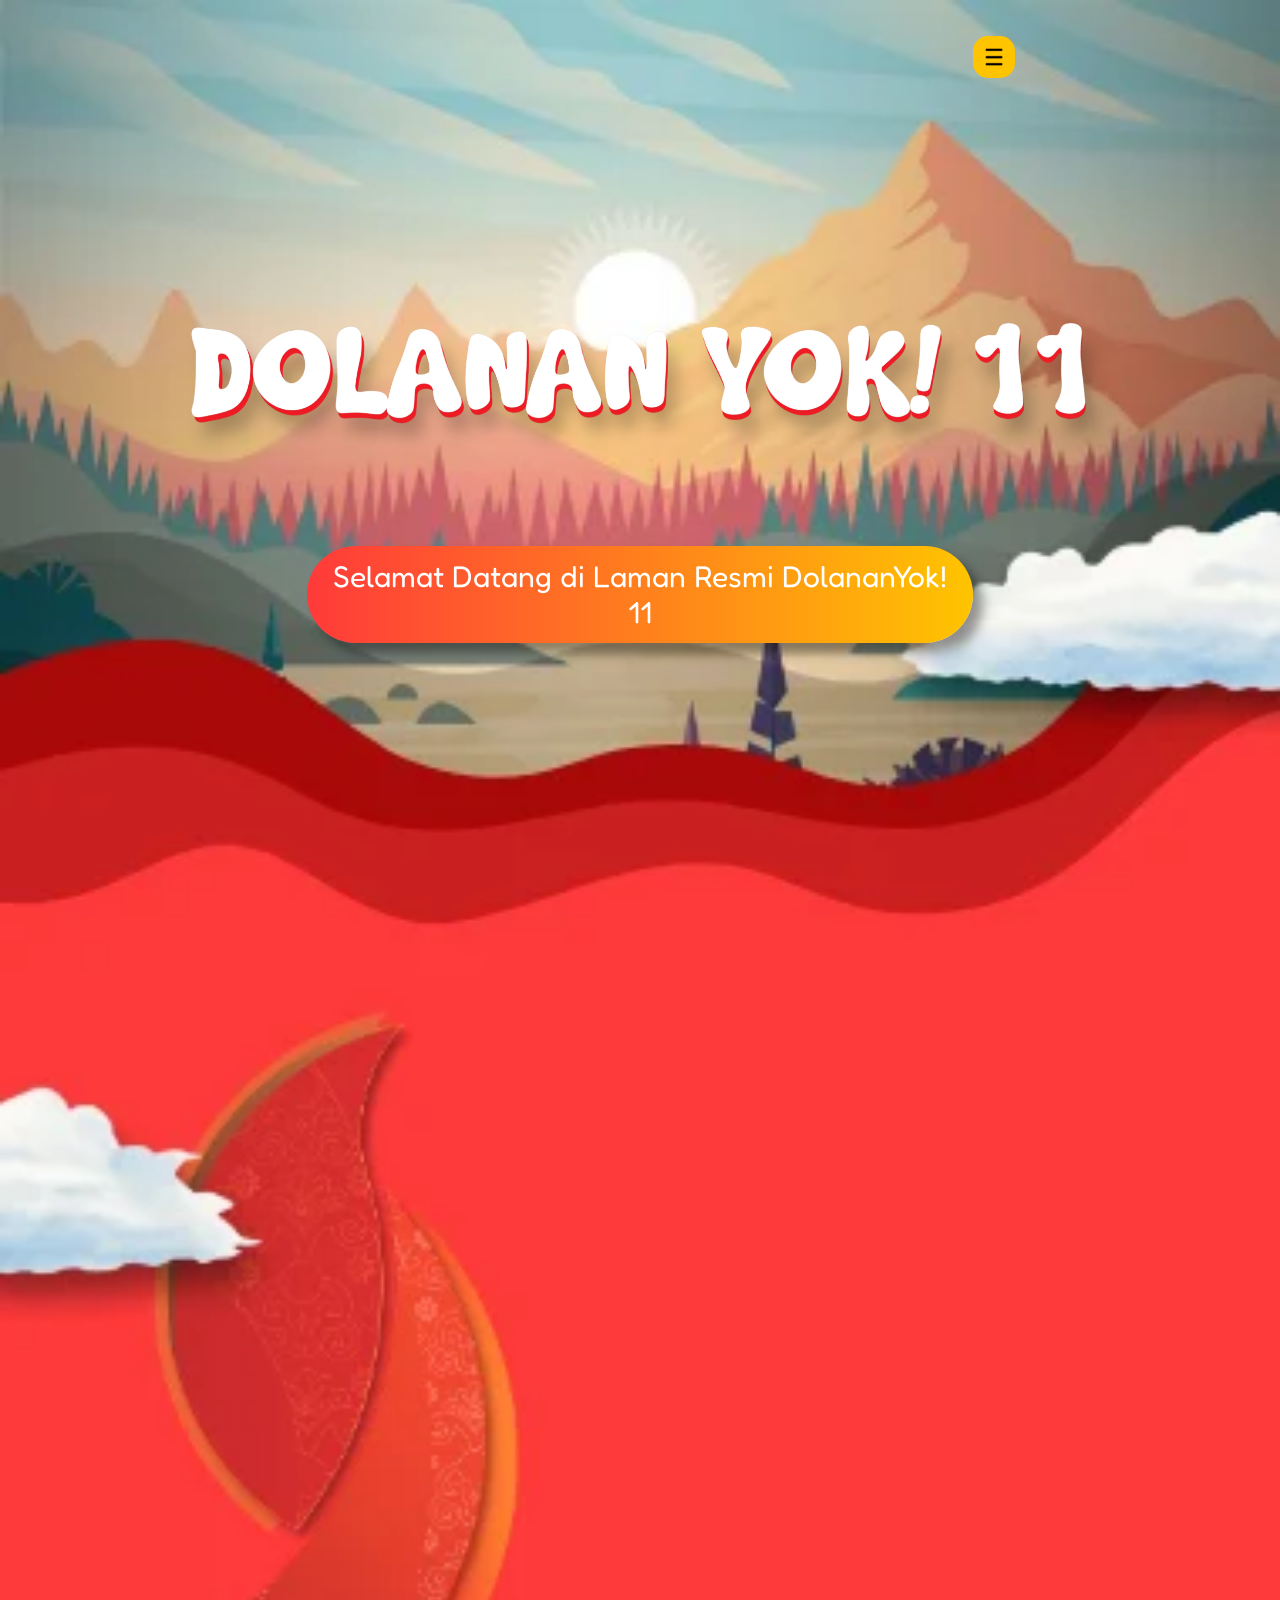
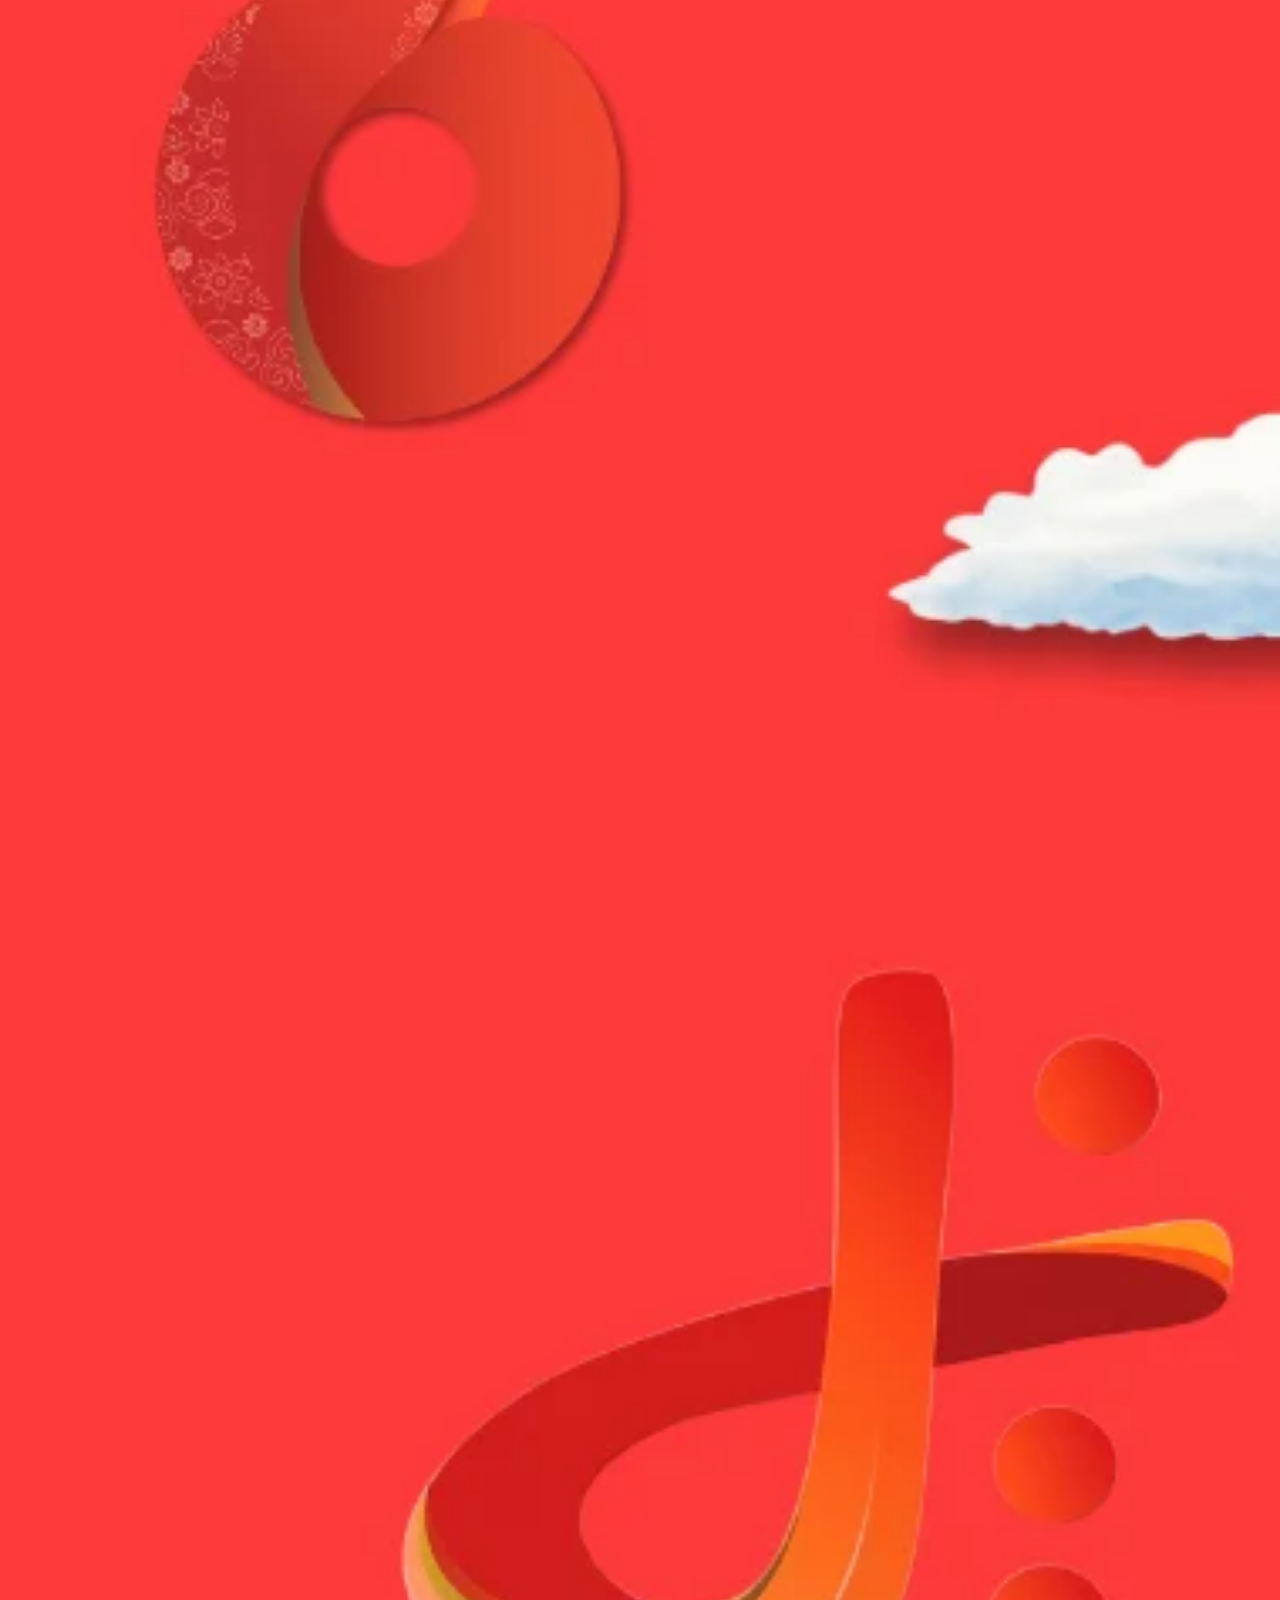
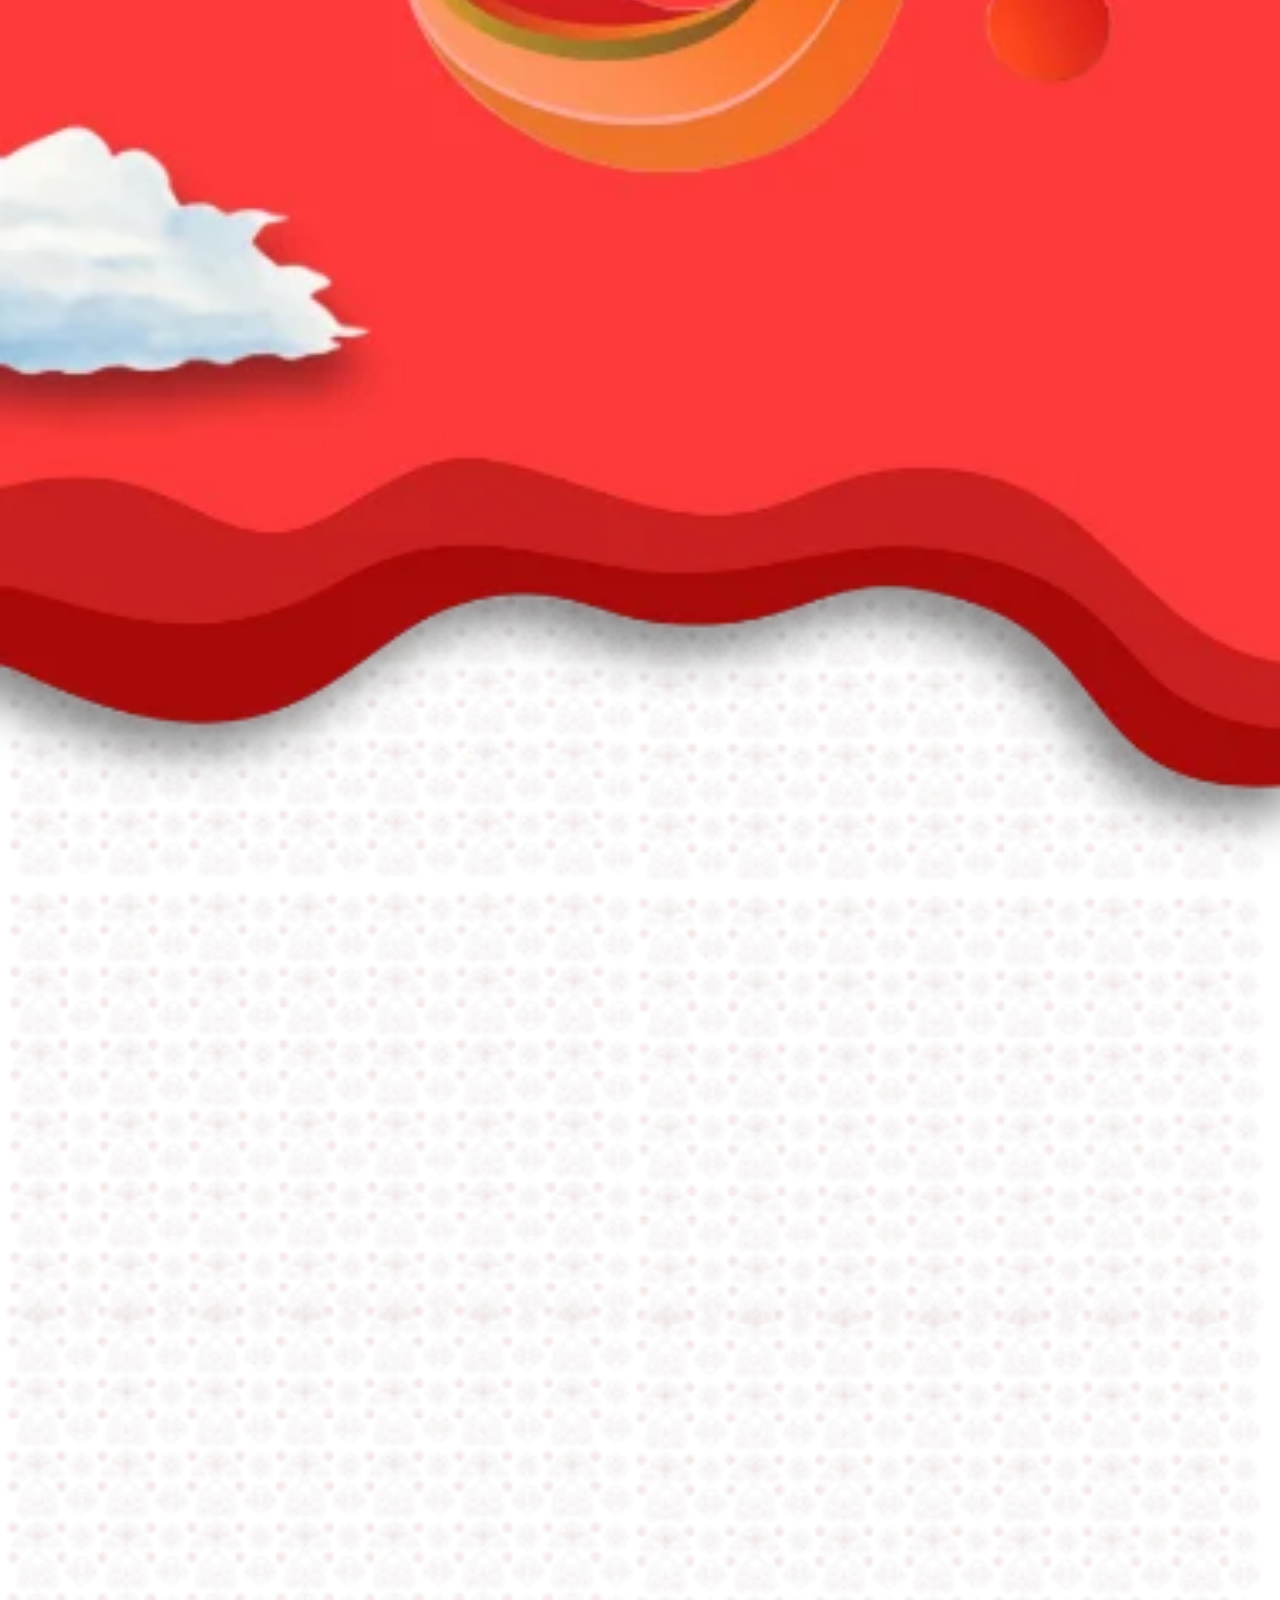
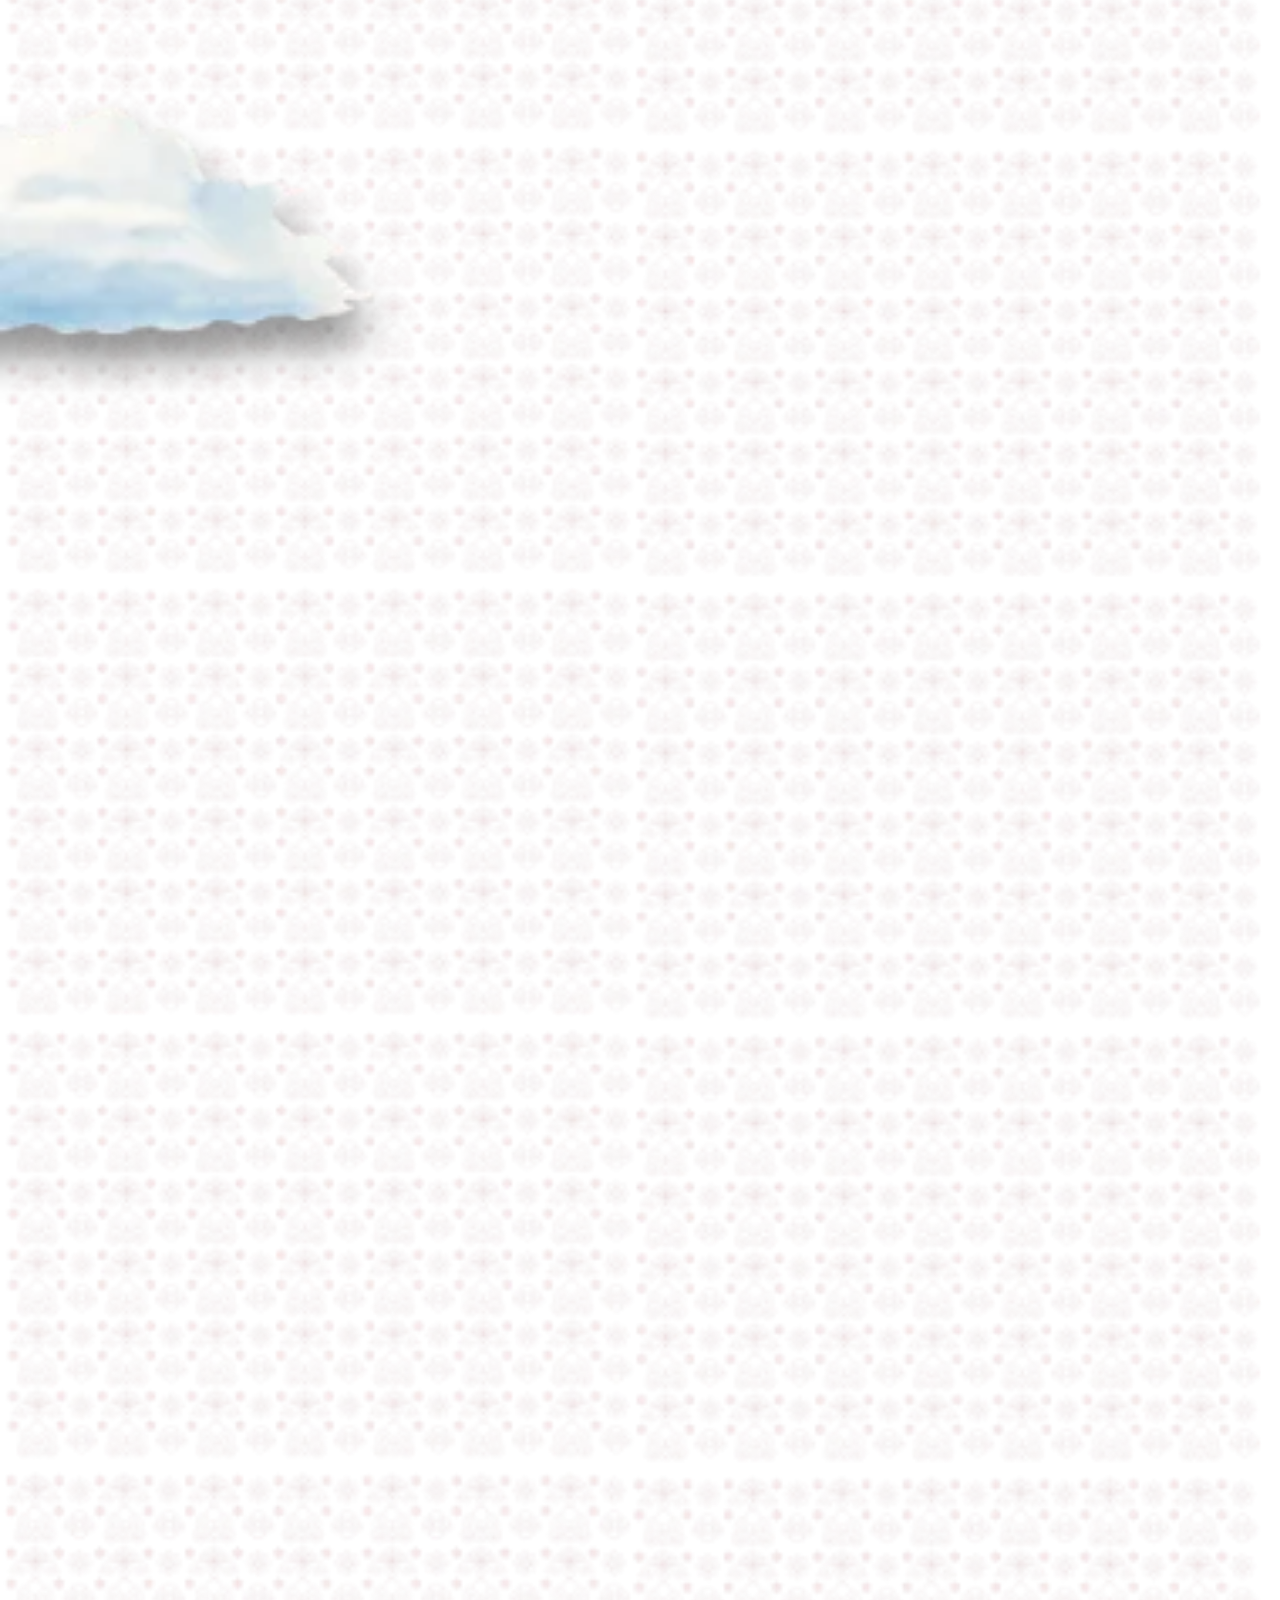
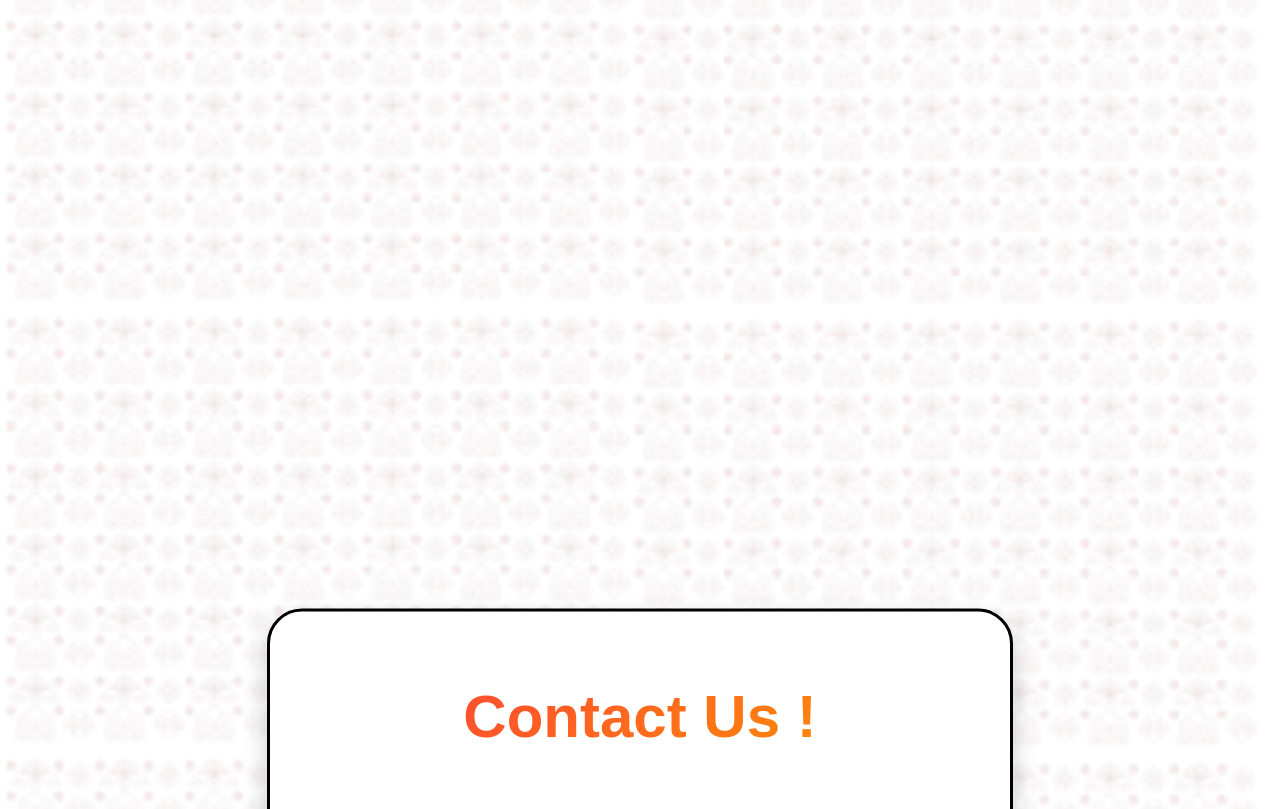
<file: index.html>
<!DOCTYPE html>
<html lang="id">

<head>

    <meta charset="UTF-8">
    <meta name="viewport" content="width=device-width, initial-scale=1.0">

    <title>DolananYok! 11  Official Website</title>

    <!-- Favicon -->
    <link rel="icon" href="assets/LOGO/LogoDY11.webp">

    <!-- CSS -->
 <link rel="stylesheet" href="style.css">   
 <link rel="stylesheet" href="responsive.css">
    <!-- Google Font -->
    <link href="https://fonts.googleapis.com/css2?family=Montserrat:wght@300;400;500;600;700;800&family=Poppins:wght@300;400;500;600;700&display=swap" rel="stylesheet">

    <!-- Font Awesome -->
    <link rel="stylesheet"
        href="https://cdnjs.cloudflare.com/ajax/libs/font-awesome/6.7.2/css/all.min.css">

    <!-- AOS Animation -->
    <link href="https://unpkg.com/aos@2.3.4/dist/aos.css" rel="stylesheet">
    
    <!--soft masrhmallow bolo-->
    <link href="https://fonts.cdnfonts.com/css/soft-marshmallow" rel="stylesheet">

    <link href="https://fonts.googleapis.com/css2?family=Nunito:wght@400;700;800;900&display=swap" rel="stylesheet">

    <link href="https://fonts.googleapis.com/css2?family=Fredoka:wght@300;400;500;600;700&display=swap" rel="stylesheet">
    
    <meta name="viewport" content="width=device-width, initial-scale=1.0">

</head>

<body>
       <!-- AOS -->



    <!-- ========================= -->
    <!-- NAVBAR -->
    <!-- ========================= -->

    <header>
        <nav class="navbar">
        <ul class="nav-menu">
            <li><a href="#beranda">Beranda</a></li>
            <li><a href="#tentang">Tentang</a></li>
            <li><a href="#testimoni">Testimoni</a></li>
            <li><a href="https://app.dolananyok.site/register">Daftar</a></li>
            <li><a href="https://app.dolananyok.site/login">Login</a></li>
        </ul>
         <img loading="lazy" decoding="async" class="hamburger" src="assets/Hamburger/hamburger.webp" alt="">
        </nav>
       
    </header>

    <main>
        
    
      

    <section id="beranda" class="bagian_atas">
                  
        <img loading="lazy" decoding="async" src="assets/TulisanDolananyok!11.webp" class="tulisanDY">
        <p class="selamat_datangg">
            Selamat Datang di Laman Resmi DolananYok! 11
        </p>
    </section>

               <!--TENTANG DY-->
            <section class="ApaItuDY">
                <div>
                    <h2 id="tentang" class="apa_itu_dy" data-aos="zoom-in">APA ITU <br>
                        <div class="tulisanee">
                               DOLANAN YOK  ! ?  
                        </div>
                     
                    </h2>
                </div>

               <div  class="videooo">

                    <img
                        data-aos="zoom-in" data-aos-delay="300"
                        id="playButton"
                        class="playbutton"
                        src="assets/VIDEO/playbutton.webp"
                        alt="Play">

                    <div
                        id="videoPopup"
                        class="video-popup">

                        <span id="closeVideo">&times;</span>

                        <video
                            id="videone"
                            class="videone"
                            controls>

                            <source
                                src="assets/video-trailer-dy/TRAILER DY! 11 PART 1.mp4"
                                type="video/mp4">

                            Browsermu tidak mendukung video.

                        </video>

                    </div>

                 </div>

                <div>
                    <p data-aos="zoom-in-up" class="penjelasan">
                      Festival Dolanan Yok! merupakan event tahunan yang diselenggarakan Pondok Pesantren
                       Bayt Al-Hikmah sejak tahun 2017 yang bertujuan meminimalisir ancaman bagi keragaman budaya Indonesia,
                        terutama permainan tradisional. Pada tahun ini, Festival Dolanan Yok! mengangkat tema
                         "BEYOND BATAVIA" dengan slogan "Batavia Nembang, Nusantara Gemilang".
                         Melalui DolananYok !, Generasi Muda diajak untuk mengenal, mencintai dan melestarikan warisan budaya bangsa di tengah pesatnya
                        perkembangan teknologi dan permainan digital.
                    </p>

                  
                </div>
            </section>
            

         <!--TESTIMONI-->

    <section class="testimoni-section" id="testimoni">

    <h2 data-aos="fade-down" class="judul-testimoni">
        TESTIMONI
    </h2>

    <div id="cardTestimoni" class="card-testimoni" data-aos="fade-up">

        <img loading="lazy" decoding="async" id="fotoTesti" class="avatar"src="assets/testimoni/AdiWibowo.webp" alt="Foto">

        <p id="isiTesti" class="text-testimoni">

           kata kata ne nak javascript

        </p>

        <h3 id="namaTesti" class="author">

            Nama

        </h3>

        <p id="jabatanTesti" class="job">

            Jabatan

        </p>

        <div class="tombol-testimoni">
                <button id="prevBtn">
                ❮
            </button>

            <button id="nextBtn">
                ❯
            </button>
        </div>

            

        </div>

    </div>

    </section>

                  <!--daftar-->

            <section id="daftar" class="gabung">
            <div>
                <div data-aos="zoom-in" class="gabung-tulisan">
                    <h1 class="gabung-bersama">
                    Gabung Bersama
                </h1>   
                <h1 class="kami-yuk">
                    Kami Yuk!
                </h1>

                </div>
                
                
                <div class="gabung-grup">

                    <div data-aos="flip-right" data-aos-duration="2000" class="gabung-peserta">
                        <img loading="lazy" decoding="async" src="assets/gabung foto/peserta.webp" alt="">
                 <h1>
                    Bergabung Menjadi Peserta
                </h1>

                <p>
                    Tunjukkan Kemampuan Kalian di Event Kami !
                </p>
                   <a href="https://app.dolananyok.site/register" class="daftar-sekarang"> Daftar Sekarang </a>

                    </div>
              
             
                 <div data-aos="flip-left" class="gabung-mitra">
                    <img loading="lazy" decoding="async" src="assets/gabung foto/mitra.webp" alt="">
                     <h1>
                    Bergabung Sebagai Mitra
                </h1>
                <p>
                    Kesempatan eksklusif untuk memamerkan bisnis Anda.
                </p>
            </div>
                 </div>
               
            </div>

        
               
            </section>

            
  <section class="gallery">

    <h1 data-aos="zoom-in" class="tulisan_galery">
        Gallery
    </h1>

        <div data-aos="fade-up-left" data-aos-duration="1500" class="gallery-track">

            <div class="gambar">
                <img loading="lazy" decoding="async" src="assets/dokumentasi/1.webp">
            </div>

            <div class="gambar">
                <img loading="lazy" decoding="async" src="assets/dokumentasi/2.webp">
            </div>

            <div class="gambar">
                <img loading="lazy" decoding="async" src="assets/dokumentasi/3.webp">
            </div>

            <div class="gambar">
                <img loading="lazy" decoding="async" src="assets/dokumentasi/4.webp">
            </div>

            <div class="gambar">
                <img loading="lazy" decoding="async" src="assets/dokumentasi/5.webp">
            </div>

            <div class="gambar">
                <img loading="lazy" decoding="async" src="assets/dokumentasi/6.webp">
            </div>
             <div class="gambar">
                <img loading="lazy" decoding="async" src="assets/dokumentasi/7.webp">
            </div>
             <div class="gambar">
                <img loading="lazy" decoding="async" src="assets/dokumentasi/8.webp">
            </div>
             <div class="gambar">
                <img loading="lazy" decoding="async" src="assets/dokumentasi/9.webp">
            </div>
             <div class="gambar">
                <img loading="lazy" decoding="async" src="assets/dokumentasi/10.webp">
            </div>
             <div class="gambar">
                <img loading="lazy" decoding="async" src="assets/dokumentasi/11.webp">
            </div>
             <div class="gambar">
                <img loading="lazy" decoding="async" src="assets/dokumentasi/12.webp">
            </div>
             <div class="gambar">
                <img loading="lazy" decoding="async" src="assets/dokumentasi/13.webp">
            </div>
             <div class="gambar">
                <img loading="lazy" decoding="async" src="assets/dokumentasi/14.webp">
            </div>

        </div>

         <div data-aos="fade-out" class="gallery-wrapper">
          <button class="gallery-btn prev">
            ❮
        </button>

        <button class="gallery-btn next">
            ❯
        </button>

    </div>

               <!--social media-->

    <section class="social_media">
        <div>
            <h1 data-aos="zoom-out-right" class="tulisan-sosmed">
                Social Media
            </h1>
        </div>

            <div  class="logo_sosmed">

            <div data-aos="flip-left">
                <a href="https://www.youtube.com/@baytal-hikmahofficial7967" target="_blank" >
                    <img loading="lazy" decoding="async" src="assets/sosial_media/youtube.webp" alt="YouTube" class="youtube">
                    </a>
            </div>
            <div data-aos="flip-right">
                    <a href="https://www.instagram.com/bayhievent/" target="_blank" >
                        <img loading="lazy" decoding="async" src="assets/sosial_media/instagram.webp" alt="instagram" class="instagram">
                    </a>
            </div>
        </div>

    </section>


    <div data-aos="slide-up" class="contact-us">
        <div>
            <h1>
                Contact Us !
            </h1>
        </div>
        <div class="grup_contact">
              <div class="whatsapp">
            <img loading="lazy" decoding="async" src="assets/contact-us/whatsapp.webp" alt="">
             <a href="https://wa.me/6285790215110   " target="_blank" class="hubungi-kami">
               Hubungi Kami di WhatsApp !
            </a>
       
        </div>
             <div class="email">
                <img loading="lazy" decoding="async" src="assets/contact-us/email.webp" alt="">
                <a href="mailto:fdysebelas@gmail.com?subject=Pendaftaran DolananYok! 11" target="_blank" class="hubungi-kami">
                    Kirim Email
                </a>
            </div>
        </div>
      
    </div>

    <!-- POPUP MAINTENANCE -->
    <div id="modalOverlay" class="modal-overlay">
        <div class="modal-box">
            <h2 class="modal-title">Under Maintenance</h2>
            
            <img loading="lazy" decoding="async" src="assets/Vektor/icon/maintenance.webp" width="180px" height="180px" alt="maintenance">
            <p class="modal-message">
                Maaf, fitur ini sedang dalam tahap perbaikan.
                <br><br>
                Silahkan tunggu info selanjutnya yaa...
                <br>Terima kasih atas pengertiannya.
            </p>
            <button id="closeBtn" class="modal-close-btn">Tutup</button>
        </div>
    </div>

    </main>
    <script src="https://unpkg.com/aos@2.3.4/dist/aos.js"></script>
    <script src="script.js"></script>

</body>
</file>
<file: style.css>
html {
    scroll-behavior: smooth;
}


/*animasi*/

@keyframes fadeUp{

    from{
        opacity:0;
        transform:translateY(60px);
    }

    to{
        opacity:1;
        transform:translateY(0);
    }

}

@keyframes turunDariAtas{

    from{
        opacity:0;
        transform:translateY(-100px);
    }

    to{
        opacity:1;
        transform:translateY(0);
    }

}

@keyframes slidemasuk {
    from{
        opacity: 0;
        transform: translateX(80px);
    }
    to{
        opacity: 1;
        transform: translateX(0);
    }
}

@keyframes slidekeluar {

    from{
        opacity:1;
        transform:translateX(0);
    }

    to{
        opacity:0;
        transform:translateX(-80px);
    }

}

.animasiMasuk {
    animation: slidemasuk .3s ease;
}
.animasikeluar {
    animation: slidekeluar .3s ease;
}
.judul_dy {
                font-family: 'Soft Marshmallow', sans-serif;
                text-align: left;
                font-size: 50px;
            } 
            
            .hero-bg {
                max-width: 100%;
                height: auto;
            }


   /*background*/
body{
    margin:0;
    padding:0;
    overflow-x:hidden;

    background:url("assets/HERO/BACKGROUND.webp") no-repeat top center;
    background-size:100% auto;
}
        
/*navbar woe */
header {
    position:fixed;

    top:16px;
    left:0;

    width:100%;

    display:flex;
    justify-content:center;
    align-items: center;
    z-index:9999;
}
.navbar {
    position: relative;
    font-family: 'Soft Marshmallow', sans-serif;
    display: flex;
    width: 40%;
    max-width: 800px;
    height: 50px;
    background: white;
    border-radius: 100px;
    align-items: center;
    justify-content: center;
     box-shadow: 10px 10px 12px rgba(0 ,0, 0, 0.4);
    text-decoration: none;
    text-align: center;
    font-size: large;
     animation:turunDariAtas 1.2s ease-out forwards;

}
.navbar ul{
    display: flex;
    justify-content: center;
    align-items: center;
    width: 100%;
    margin-left: -40px;
}

.hamburger {
    position: absolute;
    display: none;
    width: 50px;
    top: 50%;
    right: 80px;
}

.nav-menu a {
    color:black;
     transition: all 0.3s ease;
     text-decoration: none;
}
.nav-menu :hover {
    color: #ff3a3a;
    transform: scale(1.12);
}
.nav-menu :active {
    transform: scale(1);
}
.navbar ul {
    display: flex;
    gap: 40px; 
    list-style-type: none;
}


/*tulisan DY*/
.tulisanDY {
    width:75%;
    max-width:1600px;
    margin-bottom: 20px;
    animation:fadeUp 2.5s ease forwards;
}
.tulisanDY:hover {
    transform:scale(1.08);
}
.selamat_datangg {
    width:50%;
    max-width:1500px;
    padding:1% 1%;
    padding-top: 12px;
    height:auto;
    background: linear-gradient(to right, #ff3a3a, #ffc400);
    border-radius: 80px;
    font-size:30px;
    color:white;
    margin-bottom:10px;
     font-family: 'Fredoka', sans-serif;
     box-shadow: 10px 10px 12px rgba(0 ,0, 0, 0.4);
     animation:fadeUp 3s ease forwards;
}

/*bagian atas*/

.bagian_atas {
    height:100vh;
    display:flex;
    flex-direction:column;
    justify-content:center;
    align-items:center;
    text-align: center;
}
/*apa itu dy*/

.ApaItuDY {
    margin-top: 500px;
    text-align: center;
}
.apa_itu_dy {
     font-family: 'Soft Marshmallow', sans-serif;
     font-size: 100px;
     color: white;
    text-shadow: 5px 5px 8px rgba(0,0,0,0.6);
}
.tulisanee {
    color: #fab43c;
  
}
.penjelasan {
    margin-left: 20%;
    margin-right: 20%;
    margin-top: 5%;
    font-size: 20px;
    font-family: 'Poppins', sans-serif;
    color: white;
}

/*video ne*/

.videooo{
    margin-top: -50px;
    position:relative;
    display:flex;
    justify-content:center;
    align-items:center;
}

/* Tombol Play */

.playbutton{
    width:120px;
    cursor:pointer;
    transition:.3s;
}

.playbutton img:hover{
    transform:scale(1.12);
}

/* Popup */

.video-popup{
    position:fixed;
    top:0;
    left:0;
    width:100%;
    height:100%;
    background:rgba(0,0,0,.75);
    display:none;
    justify-content:center;
    align-items:center;
    z-index:99999;
}

/* Video */

.video-popup video{
    width:80%;
    max-width:900px;
    border-radius:20px;
    box-shadow:0 15px 35px rgba(0,0,0,.4);
}

/* Tombol Close */

.video-popup span{

    position:absolute;
    top:30px;
    right:40px;
    color:white;
    font-size:50px;
    cursor:pointer;
    transition:.3s;
}

.video-popup span:hover{
    transform:scale(1.2);
}


/*testimoni*/

.testimoni-section{
    text-align:center;
    margin-top:250px;
}
.judul-testimoni {
    color: #fab43c;
     font-family: 'Soft Marshmallow', sans-serif;
     font-size: 60px;
     text-shadow: 5px 5px 8px rgba(0,0,0,0.6);
}

.card-testimoni{
    max-width:900px;
    margin:auto;

}

.avatar{
    width:180px;
    height:180px;
    border-radius:50%;
    object-fit:cover;
    margin-bottom:30px;
    margin-top: -10px;
    box-shadow:0 15px 35px rgba(0,0,0,0.8);
    transition: 0.2s ease;

}

.avatar:hover {
    transform: scale(1.15);
}

.text-testimoni{
    font-size:20px;
    font-family: 'Nunito', sans-serif;
    font-weight: 800;
    margin-top: 20px;
}

.author{
    margin-top:25px;
    font-size:28px;
    font-family: 'Nunito', sans-serif;
    font-weight: 300;
}

.job{
    font-size:22px;
    font-style:italic;
    margin-top: 20px;
}

.tombol-testimoni{
    margin-top:40px;
    display:flex;
    justify-content:center;
    gap:25px;

}

.tombol-testimoni button{
    width:35px;
    height:35px;
    border-radius:50%;
    border:2px solid black;
    background: none;
    cursor:pointer;
    font-size:15px;
    transition:.3s;

}

.tombol-testimoni button:hover{
    background:#fab43c;
    color:white;
    border: 2px solid #fab43c;
     transform:scale(1.15);

}

.tombol-testimoni button:active {
    transform: scale(1.35);
}

/*gabungg*/

.gabung {
    margin-top: 55%;
    text-align: center;
}

.gabung-bersama {
     font-family: 'Soft Marshmallow', sans-serif;
     font-size: 70px; 
     color: #ff3a3a;
    text-shadow: 5px 10px 10px rgba(0,0,0,0.60);
}
.kami-yuk {
     font-family: 'Soft Marshmallow', sans-serif;
     font-size: 70px;
     color: #fab43c;
     margin-top: 50px;
        text-shadow: 5px 10px 10px rgba(0,0,0,0.4);
}
.gabung-grup {
    display: flex;
    justify-content: center;
    align-items: stretch;
    margin-top: 60px;
    height: 400px;
    text-align: center;
    gap: 50px;
}

.gabung-grup h1 {
    font-family: 'Poppins', sans-serif;
    font-weight: 800;   
}

.gabung-grup p {
    margin-top: 100px;
  
}

.gabung-peserta {
    background-color: #fab43c;
    margin-right: 5px;
    width: 400px;
    border-radius: 25px;
    background: linear-gradient(135deg, #ff3a3a, #ffcf6a);
     box-shadow: 10px 10px 10px rgba(0,0,0,0.50);
}

.gabung-peserta img {
    margin-top: -30px;
    width: 100px;
    height: 100px;
}

.gabung-peserta p {
     font-family:'Poppins';
    width: 300px;
     margin-left: 50px;
     font-size: 20px;
     margin-top: 30px;
}
.daftar-sekarang {
    text-decoration: none;
    border: 2px solid #ff3a3a;
    padding: 10px 30px;
    color: black;
    border-radius: 20px;
    font-family: 'Poppins', sans-serif;
    font-size: 15px;
    font-weight: 800;
    transition: all 0.3s ease;
    display: inline-block;
}
.daftar-sekarang:hover {
    transform: scale(1.09);
    background-color: #ff3a3a;
    color: white;
}
.daftar-sekarang:active {
    transform: scale(1.15);
}

.gabung-mitra img {
    margin-top: 10px;
    width: 100px;
    height: 100px;
}

.gabung-mitra h1 {
    margin-top: -10px;
}

.gabung-mitra p{
     font-family:'Poppins';
     width: 300px;
     margin-left: 50px;
     font-size: 20px;
     margin-top: 30px;
}
.gabung-mitra {
    background-color: #fab43c;
    margin-left: 5px;
    width: 400px;
    border-radius: 25px;
    background: linear-gradient(135deg, #f8b13c, #ff3a3a);
     box-shadow: 10px 10px 10px rgba(0,0,0,0.50);
}

/*  GALLERY */

.gallery{
    width:100%;
    margin-top:10%;
    text-align:center;
    overflow: hidden;
}

.tulisan_galery{
    font-family:'Soft Marshmallow',sans-serif;
    font-size:70px;
    color:#ffc400;
    margin-bottom:40px;
    text-shadow: 5px 5px 5px rgba(0,0,0,0.70);
}

/* Container */

.gallery-track{
    width:90%;
    margin:auto;
    display:flex;
    gap:25px;
    overflow-x:hidden;
    scroll-behavior:auto;
    user-select:none;
    cursor:grab;
}

.gallery-track:active{
    cursor:grabbing;
}

/* Card */

.gambar{
    flex:0 0 320px;
    height:420px;
    overflow:hidden;
    border-radius:22px;
    box-shadow:0 18px 40px rgba(0,0,0,.18);
    transition:.35s ease;
}

.gambar:hover{
    transform:translateY(-10px);
}

.gambar img{
    width:100%;
    height:100%;
    object-fit:cover;
    transition:.4s ease;
}

.gambar:hover img{

    transform:scale(1.08);

}

/* Tombol */

.gallery-wrapper{

    display:flex;

    justify-content:center;

    gap:18px;

    margin-top:35px;

}

.gallery-btn{

    width:40px;

    height:40px;

    border-radius:50%;

    border:2px solid black;

    background:none;

    font-size:10px;

    cursor:pointer;

    box-shadow:0 8px 25px rgba(0,0,0,.18);

    transition:.25s;

}

.gallery-btn:hover{

    background:#ff3a3a;

    color:white;
     border:2px solid #ff3a3a;


    transform:scale(1.12);

}
.gallery-btn:active {
    transform: scale(1);
}

/* Responsive */

@media(max-width:900px){

.gambar{

    flex:0 0 250px;

    height:340px;

}

}

@media(max-width:600px){

.gambar{

    flex:0 0 200px;

    height:280px;

}

.tulisan_galery{

    font-size:50px;

}

}

/*sosmed*/

.social_media {
    align-items: center;
    margin-top: 120px;
}

.tulisan-sosmed {
    font-family:'Soft Marshmallow',sans-serif;
    font-size: 70px;
    filter: drop-shadow(2px 5px rgba(0, 0, 0, 0.45));
   background: linear-gradient(to right, orange, yellow);
    -webkit-background-clip: text;
    -webkit-text-fill-color: transparent;
    background-clip: text;
    color: transparent;
}

.logo_sosmed {
    display: flex;
    align-items: center;
    justify-content: center ;
    gap: 50px;
}
.logo_sosmed img {
    width: 90px;
    height: 90px;
    padding-top: 5px;
    padding-left: 10px;
    padding-right: 10px;
    padding-bottom: 5px;
    border: 5px solid black;
    border-radius: 20px;
    padding: 30px;
    transition: 0.3s;
}

.logo_sosmed img:hover{
    transform:scale(1.15);
    background: linear-gradient(to right, #ff3a3a, #fab43c);
}
.logo_sosmed img:active {
    transform: scale(1);
}

/*contact us*/
.contact-us {
    width: 50%;
    max-width:1000px;
    margin:200px auto;
    margin-top: 100px;
    background: white;
    border: 3px solid black;
    border-radius:35px;
    padding:50px;
    padding-top: 20px;
    box-shadow:0 10px 25px rgba(0,0,0,.2);
    }

.contact-us h1{
    text-align:center;
    font-family:'Soft Marshmallow',sans-serif;
    font-size:60px;
      background: linear-gradient(135deg, #ff3a3a, #ff9900);
    -webkit-background-clip:text;
    -webkit-text-fill-color:transparent;
    background-clip:text;
    color:transparent;
    text-shadow: 5px 5px 5px rgba(0.0.0.0,50);
}

.grup_contact{
    display: flex;
    flex-direction: column;   
    align-items: center;     
    gap: 30px;
    margin-top: 40px;
}
.whatsapp,
.email{
    display: flex;
    align-items: center;
    gap: 25px;
    width: fit-content;
}
.grup_contact a{
    font-family: 'Poppins', sans-serif;
    font-size: 30px;
    text-decoration: underline;
    color: black;
}

.whatsapp img{
    width:90px;
    height:90px;
}
.hubungi-kami {
    text-decoration: none;
    color: black;
    font-size: 30px;
    transition: 0.3s ease;
}
.hubungi-kami:hover {

    color: #ff3a3a;
}
.email img {
     width:90px;
    height:90px;
}


.btn {
  padding: 12px 24px;
  font-size: 16px;
  color: white;
  background-color: #007bff;
  border: none;
  border-radius: 5px;
  cursor: pointer;
  transition: background 0.3s ease;
}

.btn:hover {
  background-color: #0056b3;
}

/* Dimmed Full-Screen Overlay (Hidden by Default) */
.modal-overlay {
  position: fixed;
  top: 0;
  left: 0;
  width: 100vw;
  height: 100vh;
  background-color: rgba(0, 0, 0, 0.5); /* Semi-transparent black */
  display: flex;
  justify-content: center;
  align-items: center;
  opacity: 0;
  pointer-events: none; /* Disables clicking anything inside while hidden */
  transition: opacity 0.3s ease;
}

/* Pop-Up Box Content Window */
.modal-box {
  background-color: #ffffff;
  padding: 30px;
  border-radius: 8px;
  width: 90%;
  max-width: 400px;
  text-align: center;
  box-shadow: 0 4px 15px rgba(0, 0, 0, 0.2);
  transform: scale(0.7); /* Scale-down animation effect */
  transition: transform 0.3s ease;
}

.modal-box h2 {
  margin-bottom: 15px;
  color: #333;
}

.modal-box p {
  margin-bottom: 20px;
  color: #666;
  line-height: 1.5;
}

.modal-close-btn {
  background-color: #dc3545;
  border-radius: 50px;
  padding: 10px 30px;
  font-size: 15px;
  color: white;
}

.modal-close-btn:hover {
  background-color: #bd2130;
}

.modal-overlay.active {
  opacity: 1;
  pointer-events: auto;
}

.modal-overlay.active .modal-box {
  transform: scale(1); 
}
</file>
<file: responsive.css>
@media (max-width:1285px){

body{
    background:url("assets/HERO/background-mobile.webp") no-repeat top center;
    background-size:cover;
}

.navbar{
    width:100%;
    height:70px;
    background:transparent;
    box-shadow:none;
    justify-content:flex-end;
}

.navbar ul{
    display:none;
}

.hamburger{
    display:block;
    position:fixed;
    top:20px;
    right:25px;
    width:42px;
    background:#ffc400;
    border-radius:15px;
    cursor:pointer;
}

.nav-menu{
    display:none;
    position:fixed;
    top:70px;
    right:20px;
    width: 220px;
    max-width: 90vw;
    flex-direction:column;
    background:white;
    border-radius:20px;
    padding:20px;
    padding-left: 10px;
    gap:20px;
    box-sizing: border-box;
    box-shadow:0 10px 25px rgba(0,0,0,.2);
}

.nav-menu.active{
    display:flex;
    animation: turunDariAtas .5s ease;
}

.ApaItuDY{
    margin-top:50px;
}

.gabung{
    margin-top:250px;
}

.gallery{
    margin-top:180px;
}

.social_media{
    margin-top:180px;
}

.contact-us{
    margin-top:120px;
}

.gabung {
    margin-top: 1500px;
}
.gallery {
    margin-top: 400px;
}

.contact-us {
    margin-top: 300px;
}
}


@media (max-width:992px){
    .bagian_atas {
        margin-top: -150px;
    }
    .selamat_datangg {
        font-size: 20px;
    }
    .ApaItuDY h2 {
        font-size: 50px;
    }
    .videooo img {
        width: 90px;
        margin-top: 40px;
    }
    .penjelasan {
        font-size:17px ;
    }
    .testimoni-section h2 {
        font-size: 40px;
    }
    .avatar {
        width: 90px;
        height: 90px;
    }
    .gabung {
        margin-top: 1000px;
    }
}
@media (max-width:768px){

.bagian_atas{
    margin-top:-150px;
}

.tulisanDY{
    width:90%;
}

.selamat_datangg{
    width:80%;
    font-size:22px;
}

.apa_itu_dy{
    font-size:60px;
}

.penjelasan{
    margin:30px;
    font-size:16px;
}

.playbutton{
    width:70px;
}

.judul-testimoni{
    font-size:45px;
}

.avatar{
    width:120px;
    height:120px;
}

.text-testimoni{
    font-size:16px;
}

.author{
    font-size:22px;
}

.job{
    font-size:18px;
}

.gabung{
    margin-top:500px;
}

.gabung-tulisan h1{
    font-size:50px;
}

.gabung-grup{
    flex-direction:column;
    align-items:center;
    height:auto;
    gap:35px;
}

.gabung-peserta,
.gabung-mitra{
    width:85%;
    max-width:360px;
    height:auto;
    padding:25px;
}

.gabung-peserta p,
.gabung-mitra p{
    width:100%;
    margin:20px auto;
}

.gallery{
    margin-top:120px;
}

.logo_sosmed{
    gap:30px;
}

.contact-us{
    width:80%;
    padding:30px;
}

.contact-us h1{
    font-size:45px;
}

.grup_contact a{
    font-size:22px;
}

}

@media (max-width:480px){

.bagian_atas{
    margin-top:-100px;
}

.tulisanDY{
    width:95%;
}

.selamat_datangg{
    width:90%;
    font-size:14px;
    padding-top:5px ;
}

.apa_itu_dy {
    font-size:10px;
    margin-top: -200px;
}

.penjelasan{
    font-size:10px;
    margin:20px;
}

.playbutton{
    width:55px;
    margin-top: 30px;
}
.testimoni-section {
    margin-top: 10px;
}

.judul-testimoni{
    font-size:30px;
}

.avatar{
    width:80px;
    height:80px;
}

.text-testimoni{
    font-size:11px;
}

.author{
    font-size:16px;
}

.job{
    font-size:14px;
}

.gabung{
    margin-top:300px;
}

.gabung-tulisan h1{
    font-size:34px;
}

.gabung-peserta h1,
.gabung-mitra h1{
    font-size:20px;
}

.gabung-peserta p,
.gabung-mitra p{
    font-size:14px;
}

.gabung-peserta img,
.gabung-mitra img{
    width:70px;
    height:70px;
}

.daftar-sekarang{
    font-size:14px;
}

.tulisan_galery{
    font-size:42px;
}

.gambar{
    flex:0 0 180px;
    height:240px;
}

.tulisan-sosmed{
    font-size:42px;
}

.logo_sosmed img{
    width:45px;
    height:45px;
    padding:20px;
}

.contact-us{
    width:90%;
    padding:20px;
    margin-top: 300px;
}
.social_media {
    margin-top: 200px;
}

.contact-us h1{
    font-size:32px;
}

.grup_contact a{
    font-size:16px;
}

.whatsapp img,
.email img{
    width:55px;
    height:55px;
}

}

@media (max-width:380px){
    .bagian_atas {
        margin-top: -210px;
    }
    .ApaItuDY h2 {
        font-size: 30px;
    }
    .ApaItuDY p {
        font-size: 10px;
    }
}
</file>
